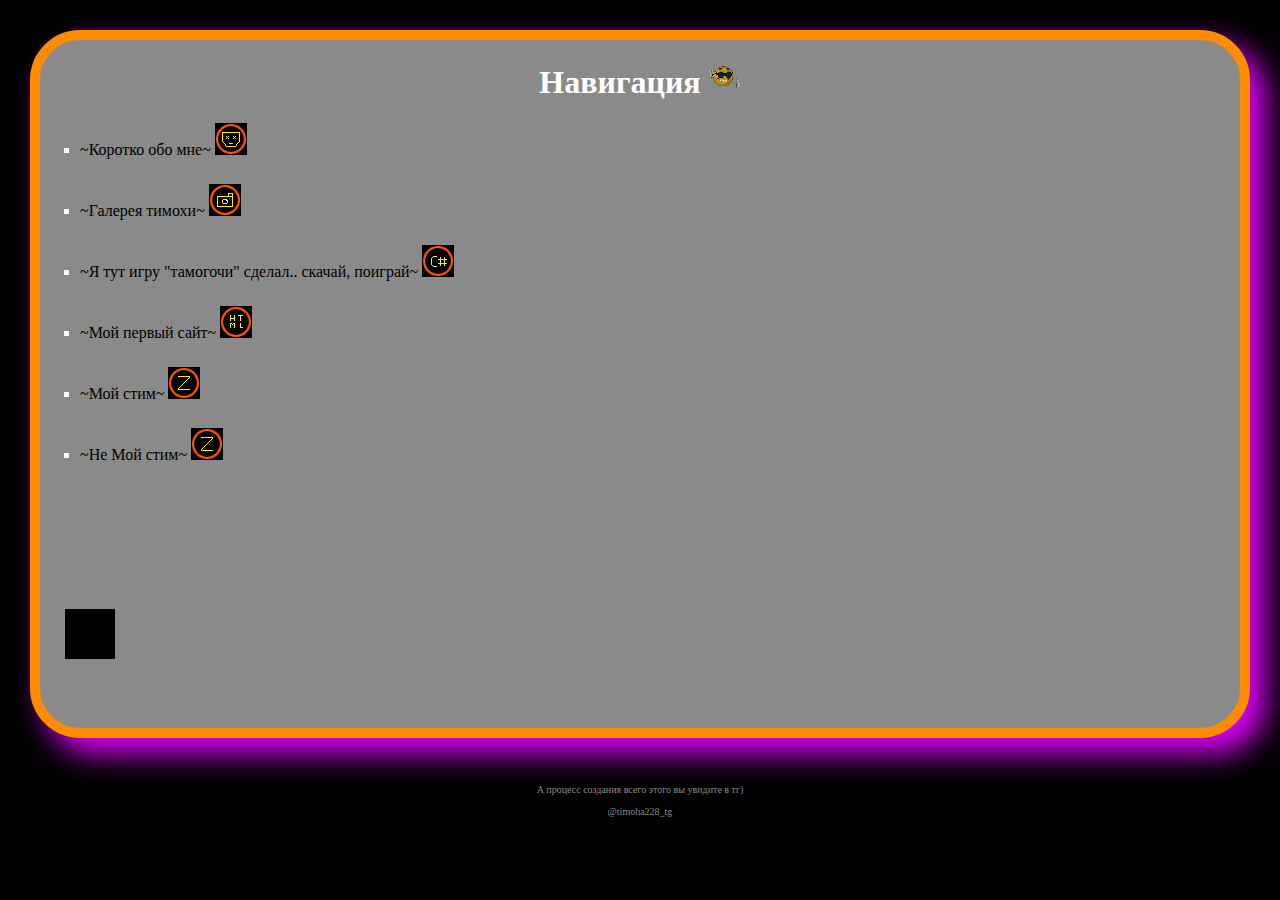
<file: index.html>
﻿<!DOCTYPE HTML PUBLIC "-//W3C//DTD HTML 4.01 Transitional//EN">
<html>
  <head>
  <meta http-equiv="content-type" content="text/html; charset=utf-8">
  <meta name="generator" content="PSPad editor, www.pspad.com">
  <title>Сайт Тимохи</title>
  <link rel="stylesheet" href="style.css">
  </head>
  <body class="body">
  
   <div class="container">
   
   <h1 align="center">Навигация <a title="shakal'ni_like.png"><IMG src="picun2/icon_hui.png"></a>  </h1>
   
  
    
    <ul type="square">
  <li class="spisok"><a class="href" href="index2.html" title="da">~Коротко обо мне~</a>&nbsp;<img src="picun2\icon_smert.png"></li>
  <li class="spisok"><a class="href" href="index3.html" title="Фоточки мои^^">~Галерея тимохи~</a>&nbsp;<img src="picun2\icon_gallery.png"></li>
  <li class="spisok"><a class="href" href="https://github.com/timohaa228/My-first-game-RU-" title="Профиль на гитхабе сделал и такой типа проффесиональный программист йоу😎😎">~Я тут игру "тамогочи" сделал.. скачай, поиграй~</a>&nbsp;<img src="picun2\icon_sharp.png"></li>
  <li class="spisok"><a class="href" href="picun\1.html" title="йоу😎😎">~Мой первый сайт~</a>&nbsp;<img src="picun2\icon_site.png"></li>
  <li class="spisok"><a class="href" href="https://steamcommunity.com/profiles/76561199340424401/" title="Го в террарию?🤔🤔">~Мой стим~</a>&nbsp;<img src="picun2\icon_steam.png"></li>
  <li class="spisok"><a class="href" href="https://steamcommunity.com/profiles/76561199556925675" title="Го в террарию? v2🤔🤔">~Не Мой стим~</a>&nbsp;<img src="picun2\icon_steam.png"></li>  
    </ul>
    
    
 
     <div class="blok1">
      
     <div class="blok">
    </div>
    
   </div> 
    
    
    </div>
    
        <br /><br />
   <div class="d2">
   А процесс создания всего этого вы увидите в тг)<br /><br />
   @timoha228_tg
   </div>
   
   
   
   
  </body>
</html>
</file>
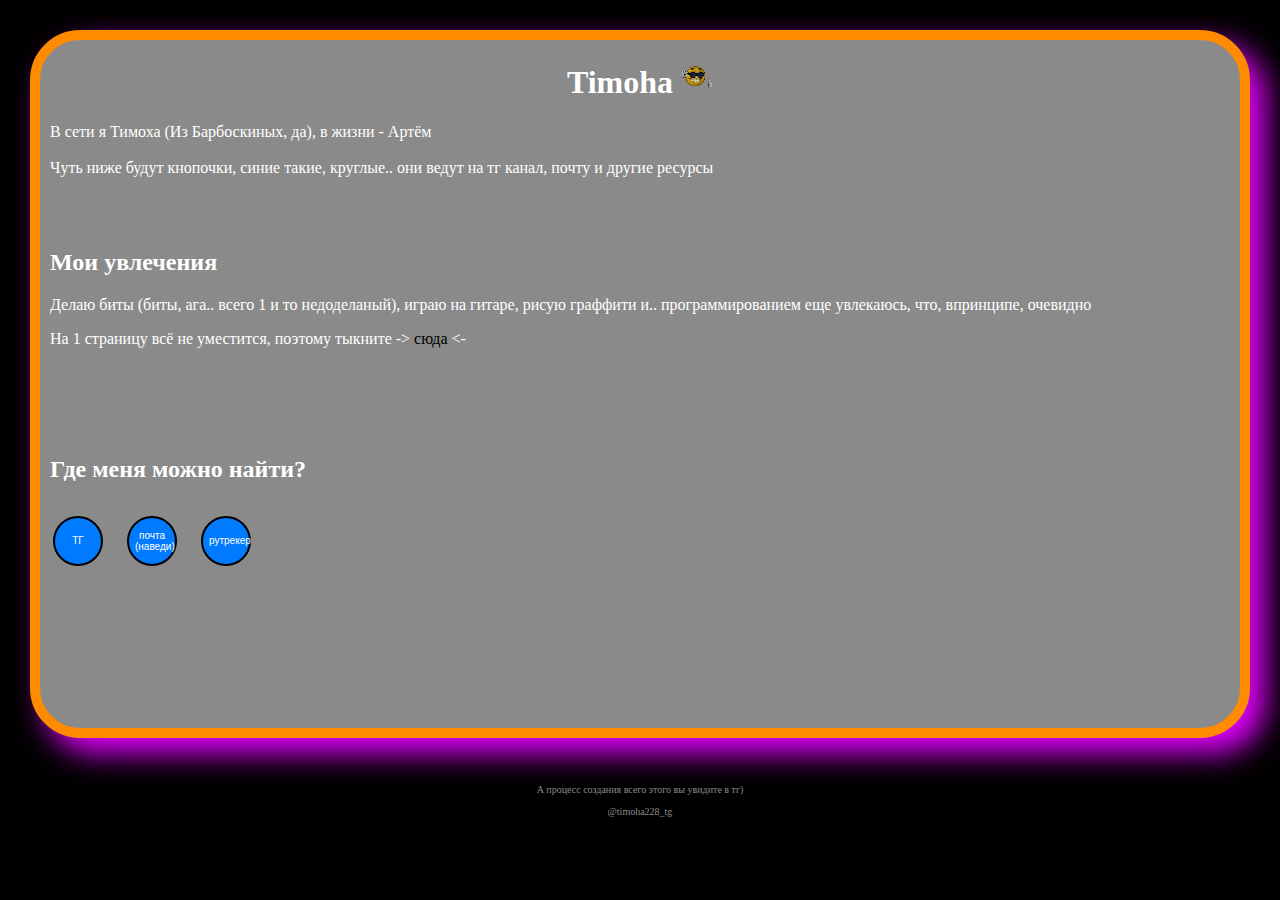
<file: index2.html>
﻿ <html>
  <head>
  <meta http-equiv="content-type" content="text/html; charset=utf-8">
  <title>Краткая информация</title>
  <link rel="stylesheet" href="style.css">
  </head>
  <body class="body">
  
   <div class="container">
   
   <h1 align="center">Timoha <a title="shakal'ni_like.png"><IMG src="picun2/icon_hui.png"></a> </h1>
   <p class="p1">В сети я Тимоха (Из Барбоскиных, да), в жизни - Артём
   <br /><br />
   Чуть ниже будут кнопочки, синие такие, круглые..
   они ведут на тг канал, почту и другие ресурсы</p>
   <br /><br />
   
   <h2 class= "p1">Мои увлечения</h2>
   <p class="p1">Делаю биты (биты, ага.. всего 1 и то недоделаный), играю на гитаре, 
   рисую граффити
   и.. программированием еще увлекаюсь, что, впринципе, очевидно</p>
   
   <p class="p1">На 1 страницу всё не уместится, поэтому тыкните -> <a class="href" href="index.html" title="Главная страница">сюда</a> <- </p>
   
   <br /><br /><br /><br />
   
   <h2 class="p1">Где меня можно найти?</h2>
   
   <table>
   <tr>
   
   <td>
   <a href="https://t.me/timoha228_tg" target='_blank'><button class="tg">ТГ</button></a>
   </td>
   
   <td>
   <a title="berdnikovartem43@gmail.com"><button class="tg">почта (наведи)</button></a>
   </td>
   
   <td>
   <a href="https://rutracker.org/forum/profile.php?mode=viewprofile&u=53206144" target='_blank'><button class="tg">рутрекер</button></a>
   </td>
   
   
   </tr>
   </table>
    
   </div> 
      
     
    
    <br /><br />
    

   
   <div class="d2">
   А процесс создания всего этого вы увидите в тг)<br /><br />
   @timoha228_tg
   </div>
  </body>
</html>
</file>
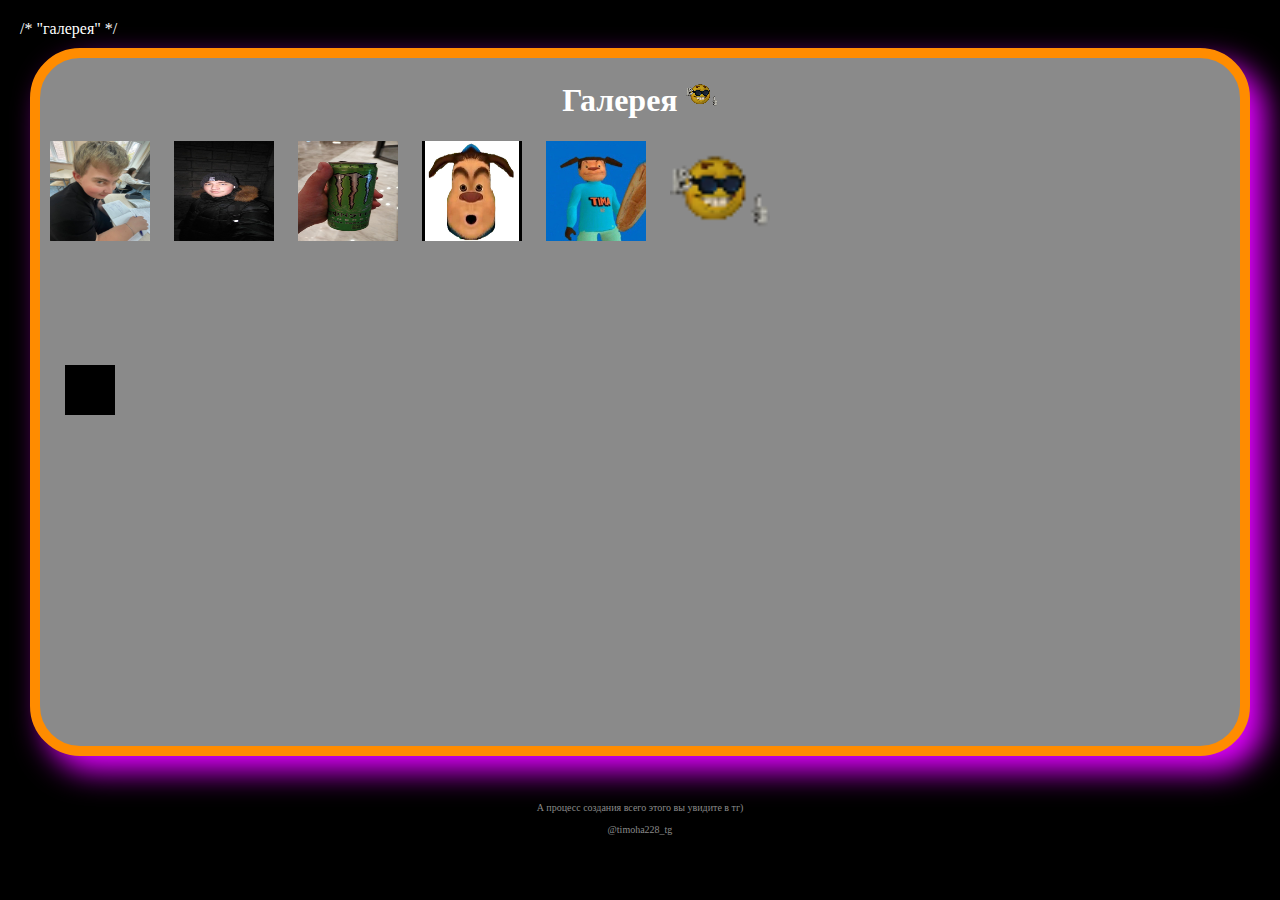
<file: index3.html>
﻿  /* "галерея" */ 
<!DOCTYPE HTML PUBLIC "-//W3C//DTD HTML 4.01 Transitional//EN">
<html>
  <head>
  <meta http-equiv="content-type" content="text/html; charset=utf-8">
  <link rel="stylesheet" href="style.css">
  <title>Маи фотачки))</title>
  </head>
  <body class="body">
  
  <div class="container">
  
  <h1 align="center">Галерея <a title="shakal'ni_like.png"><IMG src="picun2/icon_hui.png"></a>  </h1> 
  
  <a class="gallery" title="Это я, сфотканный в школе на ипхон классухи на 0.5 камере.."><img src="gallery/timoha_school.jpg" width='100' height="100"></a>
  
  <a class="gallery" title="А это я иду в школу в феврале.."><img src="gallery/timoha_irl.jpg" width='100' height="100"></a>
  
  <a class="gallery" title="Тут я в 2024 в китае с китайским монстром в руке"><img src="gallery/timoha_energy.jpg" width='100' height="100"></a>
  
  <a class="gallery" title="А тут я, если бы был персом из барбоскиных"><img src="gallery/timoha2.jpg" width='100' height="100"></a>
  
   <a class="gallery" title="ну.. это я, если бы был персом из какой-нибудь компьюктерной игры"><img src="gallery/timoha.jpg" width='100' height="100"></a>
   
   <a class="gallery" title="ультрашакальный лайк.png"><img src="picun2/icon_hui.png" width='100' height="100"></a>
 
     <div class="blok1">
      
     <div class="blok">
    </div>
    
   </div>
  
    
  </div>
  
  <br /><br />
   <div class="d2">
   А процесс создания всего этого вы увидите в тг)<br /><br />
   @timoha228_tg
   </div>

  </body>
</html>
</file>
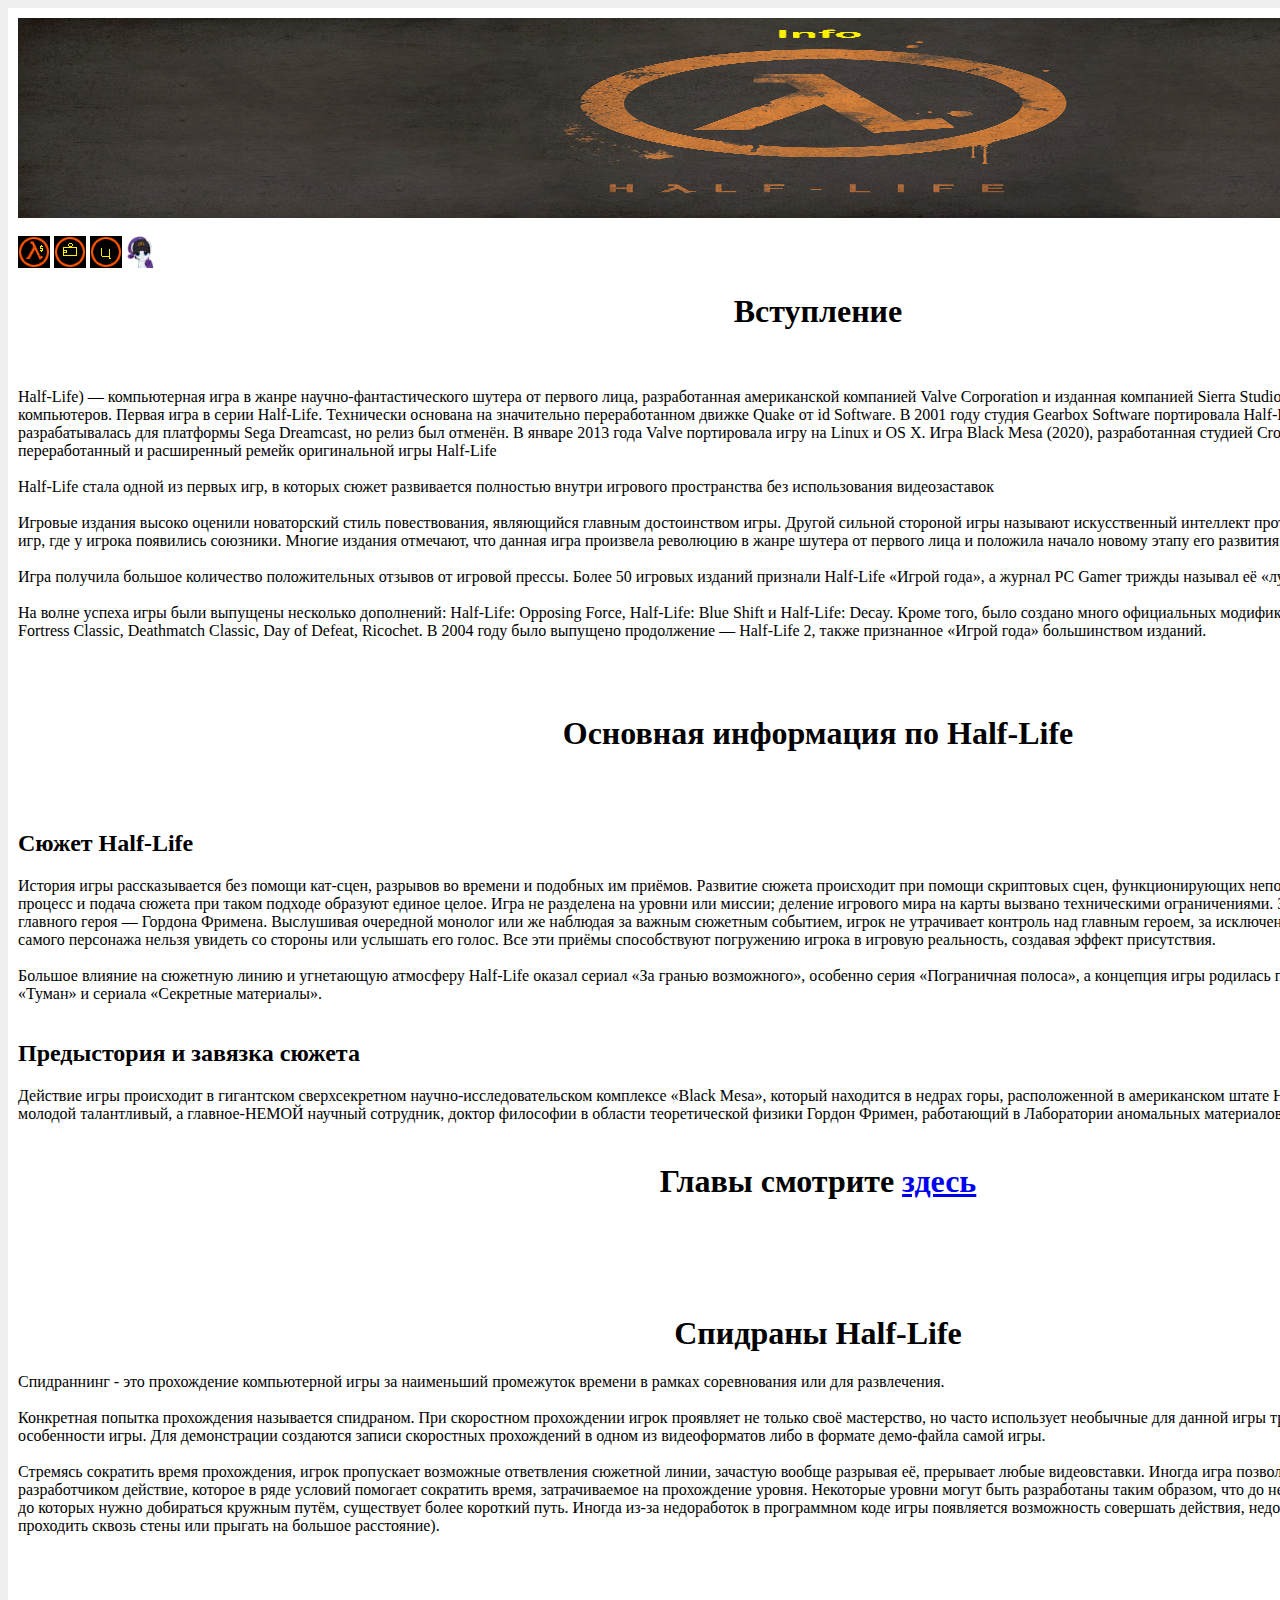
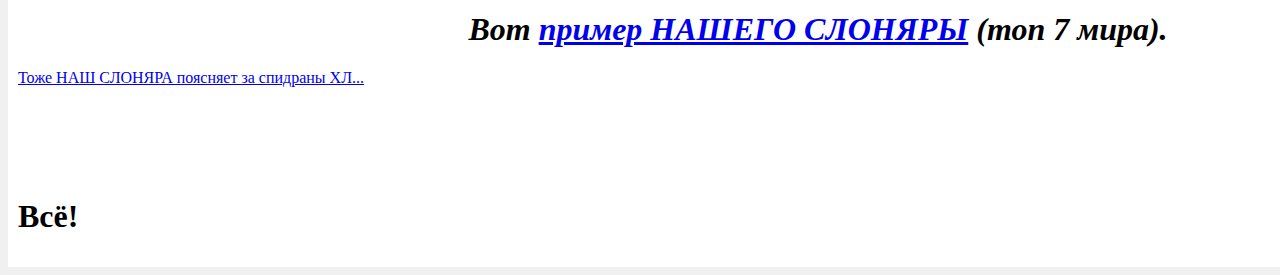
<file: picun/1.html>
﻿<!DOCTYPE HTML PUBLIC "-//W3C//DTD HTML 4.01 Transitional//EN">
<html>
  <head>
  <meta http-equiv="content-type" content="text/html; charset=utf-8">
  <meta name="generator" content="PSPad editor, www.pspad.com">
  <title>Half-Life.info</title>
  <style>
  body
  {
  background:rgb(240,240,240);
  }
   .container
   {
   padding:10px;
   background:#ffffff;
   width:1600;
   margin:0 auto;
   }
  </style>
  </head>
  <body>
  <div class="container">
   <img src = "top.png" width="100%" height="200"> <br /><br />
   <A HREF="https://store.steampowered.com/app/70/HalfLife/" target='_blank' title="Купить игру в Стиме"><img src='icon_buy.png'></A> 
   
   <A HREF="https://kupikod.com/?ysclid=m3e8aaw7ya182837295" target='_blank' title="Пополнить Стим"><img src='icon_steamup.png'></A> 
   
   <A href = "https://thelastgame.ru/half-life/?ysclid=m3e8b0nsa9987473277" target='_blank' title="Спиратить игру (Асторожна! Могут присутствовать вайрусы! АААААААААААААА)">
   <img src='icon_pirat.png'></A>
   
   <A HREF="2.html" target='_blank' title="Краткая информация об авторе"><img src='avatar.jpg' width="32" height="32"></A> 
   
   <h1 align="center">Вступление</h1><br /><br />
   
   Half-Life) — компьютерная игра в жанре научно-фантастического шутера от первого лица, 
   разработанная американской компанией Valve Corporation и изданная компанией Sierra Studios 19 ноября 1998 года для персональных компьютеров. 
   Первая игра в серии Half-Life. Технически основана на значительно переработанном движке Quake от id Software. 
   В 2001 году студия Gearbox Software портировала Half-Life на консоль PlayStation 2. 
   Также игра разрабатывалась для платформы Sega Dreamcast, но релиз был отменён. 
   В январе 2013 года Valve портировала игру на Linux и OS X. Игра Black Mesa (2020), разработанная студией Crowbar Collective, представляет собой переработанный и расширенный ремейк оригинальной игры Half-Life<br /><br />

Half-Life стала одной из первых игр, в которых сюжет развивается полностью внутри игрового пространства без использования видеозаставок<br /><br />

Игровые издания высоко оценили новаторский стиль повествования, являющийся главным достоинством игры. 
Другой сильной стороной игры называют искусственный интеллект противников. Half-Life является одной из первых игр, 
где у игрока появились союзники. Многие издания отмечают, что данная игра произвела революцию в жанре шутера от первого лица и положила начало новому этапу его развития.<br /><br />

Игра получила большое количество положительных отзывов от игровой прессы. Более 50 игровых изданий признали Half-Life «Игрой года», а журнал PC Gamer трижды называл её «лучшей игрой из когда-либо созданных».<br /><br />

На волне успеха игры были выпущены несколько дополнений: 
Half-Life: Opposing Force, Half-Life: Blue Shift и Half-Life: Decay. 
Кроме того, было создано много официальных модификаций, в том числе сетевых: Counter-Strike, Team Fortress Classic, Deathmatch Classic, Day of Defeat, Ricochet. 
В 2004 году было выпущено продолжение — Half-Life 2, также признанное «Игрой года» большинством изданий.<br /><br /><br /><br /> 


<h1 align="center">Основная информация по Half-Life</h1><br /><br />

<h2>Сюжет Half-Life</h2>

История игры рассказывается без помощи кат-сцен, 
разрывов во времени и подобных им приёмов. 
Развитие сюжета происходит при помощи скриптовых сцен, функционирующих непосредственно внутри игрового действия. 
Игровой процесс и подача сюжета при таком подходе образуют единое целое. 
Игра не разделена на уровни или миссии; деление игрового мира на карты вызвано техническими ограничениями. 
За всеми событиями игрок наблюдает глазами главного героя — Гордона Фримена. 
Выслушивая очередной монолог или же наблюдая за важным сюжетным событием, игрок не утрачивает контроль над главным героем, за исключением нескольких скриптовых сцен. 
В то же время самого персонажа нельзя увидеть со стороны или услышать его голос. 
Все эти приёмы способствуют погружению игрока в игровую реальность, создавая эффект присутствия.<br /><br />

Большое влияние на сюжетную линию и угнетающую атмосферу Half-Life оказал сериал «За гранью возможного», 
особенно серия «Пограничная полоса», 
а концепция игры родилась под впечатлением от повести Стивена Кинга «Туман» и сериала «Секретные материалы».<br /><br /> 

<h2>Предыстория и завязка сюжета</h2>

Действие игры происходит в гигантском сверхсекретном научно-исследовательском комплексе «Black Mesa», 
который находится в недрах горы, расположенной в американском штате Нью-Мексико. 
Действующий персонаж игры — молодой талантливый, а главное-НЕМОЙ научный сотрудник, доктор философии в области теоретической физики Гордон Фримен, 
работающий в Лаборатории аномальных материалов, которая находится в Чёрной Мезе. <br /><br /> 

<h1 align = "Center">Главы смотрите <A HREF="3.html" target='_blank' title="Главы">здесь</A></h1><br /><br /><br /><br />

<h1 align = "Center">Спидраны Half-Life</h1>

Спидраннинг - это прохождение компьютерной игры за наименьший промежуток времени в рамках соревнования или для развлечения.<br /><br />
 
Конкретная попытка прохождения называется спидраном. 
При скоростном прохождении игрок проявляет не только своё мастерство, 
но часто использует необычные для данной игры трюки и не предусмотренные разработчиками особенности игры. 
Для демонстрации создаются записи скоростных прохождений в одном из видеоформатов либо в формате демо-файла самой игры.<br /><br />

Стремясь сократить время прохождения, игрок пропускает возможные ответвления сюжетной линии, зачастую вообще разрывая её, 
прерывает любые видеовставки. Иногда игра позволяет выполнять недокументированное разработчиком действие, 
которое в ряде условий помогает сократить время, затрачиваемое на прохождение уровня. Некоторые уровни могут быть разработаны таким образом, 
что до некоторых областей (например, выход из уровня), до которых нужно добираться кружным путём, существует более короткий путь. 
Иногда из-за недоработок в программном коде игры появляется возможность совершать действия, недоступные в обычных условиях 
(например, проходить сквозь стены или прыгать на большое расстояние).<br /><br /><br /><br /> 

<i><h1 align="center">Вот <A HREF="https://www.speedrun.com/ru-RU/hl1/runs/mkp6gely" target='_blank' title="Пример">пример НАШЕГО СЛОНЯРЫ</A> (топ 7 мира).</i></h1> <A HREF="https://youtu.be/VZnOuAoToew?si=qznkAhxfAnXT8vjs" target='_blank' title="Разбор">Тоже НАШ СЛОНЯРА поясняет за спидраны ХЛ...</A><br /><br /><br /><br /><br /><br />

<h1>Всё!</h1>

</div>


  </body>
</html>
</file>
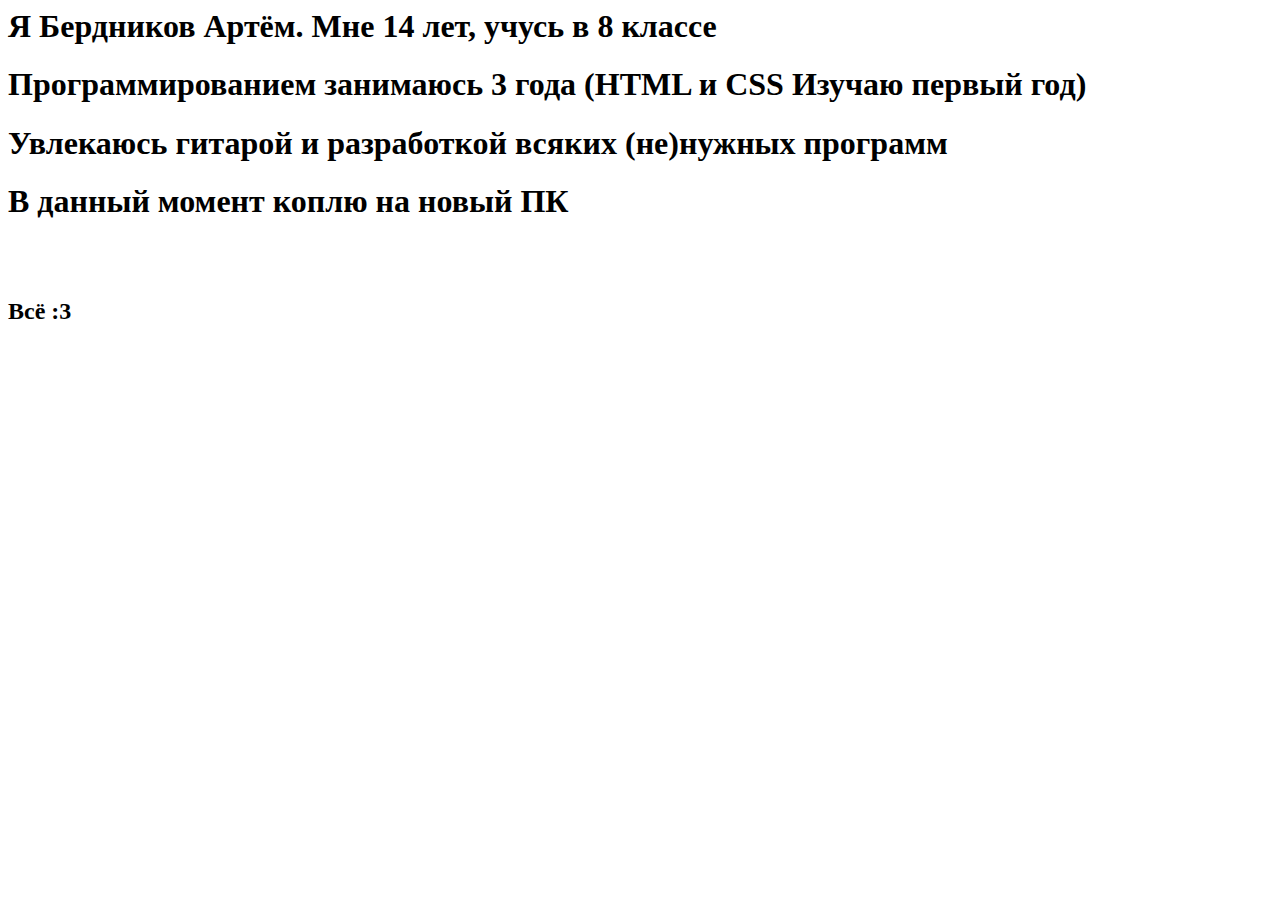
<file: picun/2.html>
﻿<!DOCTYPE HTML PUBLIC "-//W3C//DTD HTML 4.01 Transitional//EN">
<html>
  <head>
  <meta http-equiv="content-type" content="text/html; charset=utf-8">
  <meta name="generator" content="PSPad editor, www.pspad.com">
  <title>Информация об Авторе</title>
  </head>
  <body>
  <h1>Я Бердников Артём. Мне 14 лет, учусь в 8 классе</h1>
  <h1>Программированием занимаюсь 3 года (HTML и CSS Изучаю первый год)</h1>
  <h1>Увлекаюсь гитарой и разработкой всяких (не)нужных программ</h1>
  <h1>В данный момент коплю на новый ПК</h1><br /><br />
  <h2>Всё :3</h2>
  </body>
</html>
</file>
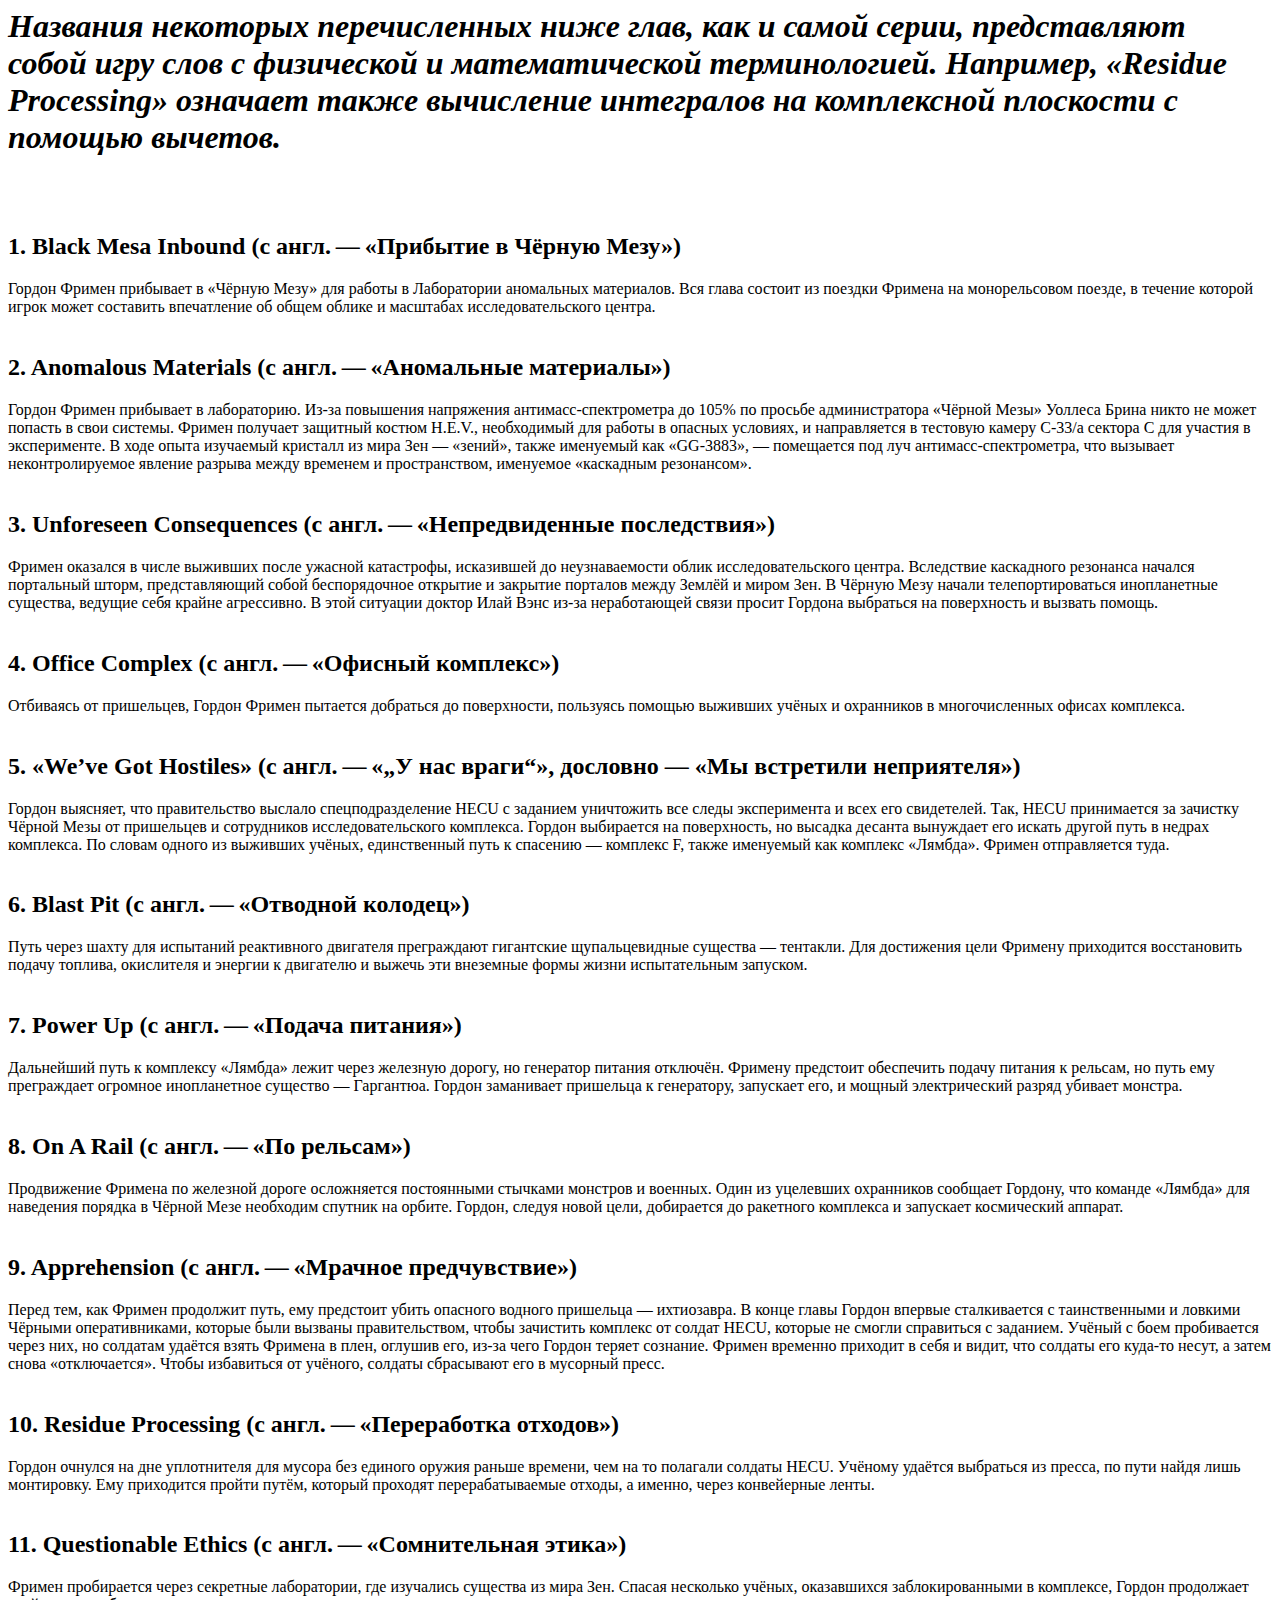
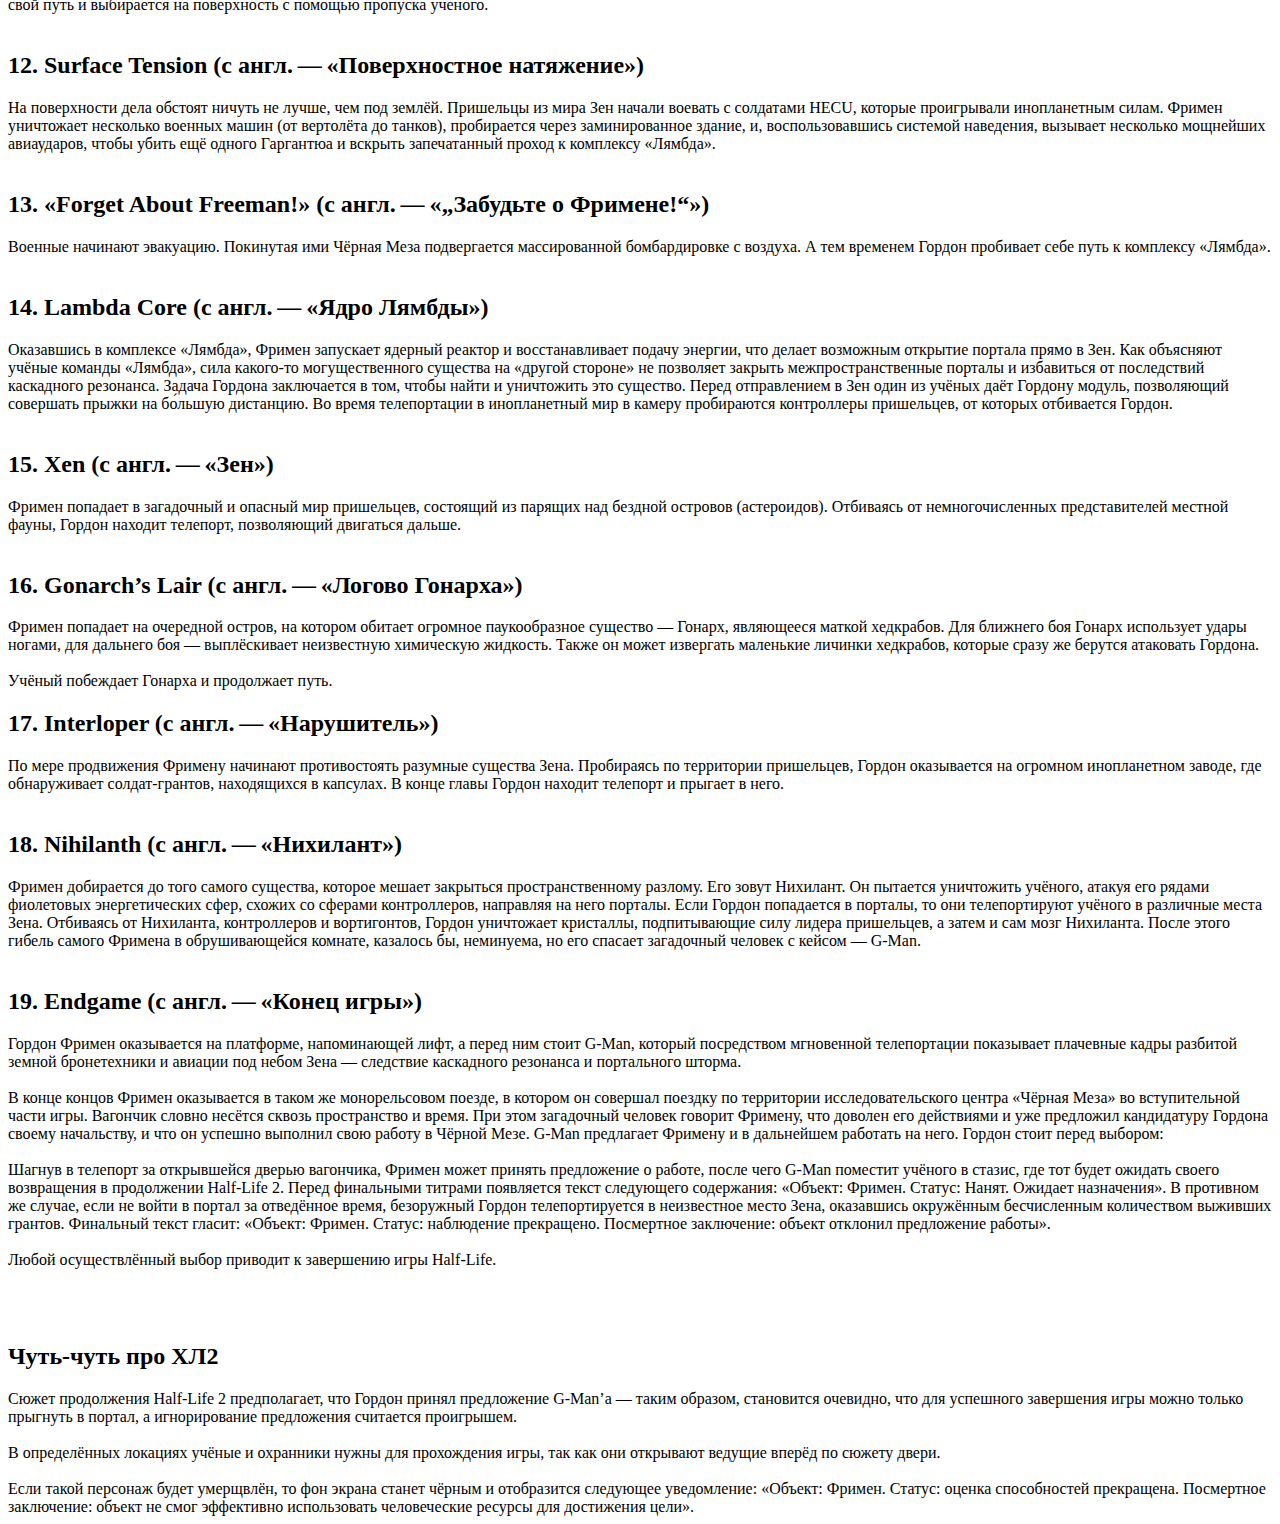
<file: picun/3.html>
﻿<!DOCTYPE HTML PUBLIC "-//W3C//DTD HTML 4.01 Transitional//EN">
<html>
  <head>
  <meta http-equiv="content-type" content="text/html; charset=utf-8">
  <meta name="generator" content="PSPad editor, www.pspad.com">
  <title>Главы ХЛ1</title>
  </head>
  <body>
<i><h1>Названия некоторых перечисленных ниже глав, как и самой серии, 
представляют собой игру слов с физической и математической терминологией. 
Например, «Residue Processing» означает также вычисление интегралов на комплексной плоскости с помощью вычетов.</h1></i><br /><br />

<h2>1. Black Mesa Inbound (с англ. — «Прибытие в Чёрную Мезу»)</h2>

Гордон Фримен прибывает в «Чёрную Мезу» для работы в Лаборатории аномальных материалов. 
Вся глава состоит из поездки Фримена на монорельсовом поезде, в течение которой игрок может составить впечатление об общем облике и масштабах исследовательского центра.<br /><br />

<h2>2. Anomalous Materials (с англ. — «Аномальные материалы»)</h2>

Гордон Фримен прибывает в лабораторию. 
Из-за повышения напряжения антимасс-спектрометра до 105% по просьбе администратора «Чёрной Мезы» Уоллеса Брина никто не может попасть в свои системы. 
Фримен получает защитный костюм H.E.V., необходимый для работы в опасных условиях, и направляется в тестовую камеру С-33/а сектора C для участия в эксперименте. 
В ходе опыта изучаемый кристалл из мира Зен — «зений», также именуемый как «GG-3883», — помещается под луч антимасс-спектрометра, 
что вызывает неконтролируемое явление разрыва между временем и пространством, именуемое «каскадным резонансом».<br /><br />

<h2>3. Unforeseen Consequences (с англ. — «Непредвиденные последствия»)</h2>

Фримен оказался в числе выживших после ужасной катастрофы, исказившей до неузнаваемости облик исследовательского центра. 
Вследствие каскадного резонанса начался портальный шторм, представляющий собой беспорядочное открытие и закрытие порталов между Землёй и миром Зен. 
В Чёрную Мезу начали телепортироваться инопланетные существа, ведущие себя крайне агрессивно. 
В этой ситуации доктор Илай Вэнс из-за неработающей связи просит Гордона выбраться на поверхность и вызвать помощь.<br /><br />

<h2>4. Office Complex (с англ. — «Офисный комплекс»)</h2>

Отбиваясь от пришельцев, Гордон Фримен пытается добраться до поверхности, пользуясь помощью выживших учёных и охранников в многочисленных офисах комплекса.<br /><br />

<h2>5. «We’ve Got Hostiles» (с англ. — «„У нас враги“», дословно — «Мы встретили неприятеля»)</h2>

Гордон выясняет, что правительство выслало спецподразделение HECU с заданием уничтожить все следы эксперимента и всех его свидетелей. 
Так, HECU принимается за зачистку Чёрной Мезы от пришельцев и сотрудников исследовательского комплекса. 
Гордон выбирается на поверхность, но высадка десанта вынуждает его искать другой путь в недрах комплекса. 
По словам одного из выживших учёных, единственный путь к спасению — комплекс F, также именуемый как комплекс «Лямбда». Фримен отправляется туда.<br /><br />

<h2>6. Blast Pit (с англ. — «Отводной колодец»)</h2>

Путь через шахту для испытаний реактивного двигателя преграждают гигантские щупальцевидные существа — тентакли. 
Для достижения цели Фримену приходится восстановить подачу топлива, окислителя и энергии к двигателю и выжечь эти внеземные формы жизни испытательным запуском.<br /><br />

<h2>7. Power Up (с англ. — «Подача питания»)</h2>

Дальнейший путь к комплексу «Лямбда» лежит через железную дорогу, но генератор питания отключён. 
Фримену предстоит обеспечить подачу питания к рельсам, но путь ему преграждает огромное инопланетное существо — Гаргантюа. 
Гордон заманивает пришельца к генератору, запускает его, и мощный электрический разряд убивает монстра.<br /><br />

<h2>8. On A Rail (с англ. — «По рельсам»)</h2>

Продвижение Фримена по железной дороге осложняется постоянными стычками монстров и военных. 
Один из уцелевших охранников сообщает Гордону, что команде «Лямбда» для наведения порядка в Чёрной Мезе необходим спутник на орбите. 
Гордон, следуя новой цели, добирается до ракетного комплекса и запускает космический аппарат.<br /><br />

<h2>9. Apprehension (с англ. — «Мрачное предчувствие»)</h2>

Перед тем, как Фримен продолжит путь, ему предстоит убить опасного водного пришельца — ихтиозавра. 
В конце главы Гордон впервые сталкивается с таинственными и ловкими Чёрными оперативниками, 
которые были вызваны правительством, чтобы зачистить комплекс от солдат HECU, которые не смогли справиться с заданием. 
Учёный с боем пробивается через них, но солдатам удаётся взять Фримена в плен, оглушив его, из-за чего Гордон теряет сознание. 
Фримен временно приходит в себя и видит, что солдаты его куда-то несут, а затем снова «отключается». 
Чтобы избавиться от учёного, солдаты сбрасывают его в мусорный пресс.<br /><br />

<h2>10. Residue Processing (с англ. — «Переработка отходов»)</h2>

Гордон очнулся на дне уплотнителя для мусора без единого оружия раньше времени, чем на то полагали солдаты HECU. 
Учёному удаётся выбраться из пресса, по пути найдя лишь монтировку. 
Ему приходится пройти путём, который проходят перерабатываемые отходы, а именно, через конвейерные ленты.<br /><br />

<h2>11. Questionable Ethics (с англ. — «Сомнительная этика»)</h2>

Фримен пробирается через секретные лаборатории, где изучались существа из мира Зен. 
Спасая несколько учёных, оказавшихся заблокированными в комплексе, 
Гордон продолжает свой путь и выбирается на поверхность с помощью пропуска ученого.<br /><br />

<h2>12. Surface Tension (с англ. — «Поверхностное натяжение»)</h2>

На поверхности дела обстоят ничуть не лучше, чем под землёй. 
Пришельцы из мира Зен начали воевать с солдатами HECU, которые проигрывали инопланетным силам. 
Фримен уничтожает несколько военных машин (от вертолёта до танков), 
пробирается через заминированное здание, и, воспользовавшись системой наведения, 
вызывает несколько мощнейших авиаударов, чтобы убить ещё одного Гаргантюа и вскрыть запечатанный проход к комплексу «Лямбда».<br /><br />

<h2>13. «Forget About Freeman!» (с англ. — «„Забудьте о Фримене!“»)</h2>

Военные начинают эвакуацию. 
Покинутая ими Чёрная Меза подвергается массированной бомбардировке с воздуха. 
А тем временем Гордон пробивает себе путь к комплексу «Лямбда».<br /><br />

<h2>14. Lambda Core (с англ. — «Ядро Лямбды»)</h2>

Оказавшись в комплексе «Лямбда», Фримен запускает ядерный реактор и восстанавливает подачу энергии, 
что делает возможным открытие портала прямо в Зен. 
Как объясняют учёные команды «Лямбда», 
сила какого-то могущественного существа на «другой стороне» не позволяет закрыть межпространственные порталы и избавиться от последствий каскадного резонанса. 
Задача Гордона заключается в том, чтобы найти и уничтожить это существо. 
Перед отправлением в Зен один из учёных даёт Гордону модуль, позволяющий совершать прыжки на бо́льшую дистанцию. 
Во время телепортации в инопланетный мир в камеру пробираются контроллеры пришельцев, от которых отбивается Гордон.<br /><br />

<h2>15. Xen (с англ. — «Зен»)</h2>

Фримен попадает в загадочный и опасный мир пришельцев, состоящий из парящих над бездной островов (астероидов). 
Отбиваясь от немногочисленных представителей местной фауны, Гордон находит телепорт, позволяющий двигаться дальше.<br /><br />

<h2>16. Gonarch’s Lair (с англ. — «Логово Гонарха»)</h2>

Фримен попадает на очередной остров, на котором обитает огромное паукообразное существо — Гонарх, являющееся маткой хедкрабов. 
Для ближнего боя Гонарх использует удары ногами, для дальнего боя — выплёскивает неизвестную химическую жидкость. 
Также он может извергать маленькие личинки хедкрабов, которые сразу же берутся атаковать Гордона.<br /><br /> 
Учёный побеждает Гонарха и продолжает путь.

<h2>17. Interloper (с англ. — «Нарушитель»)</h2>

По мере продвижения Фримену начинают противостоять разумные существа Зена. 
Пробираясь по территории пришельцев, Гордон оказывается на огромном инопланетном заводе, где обнаруживает солдат-грантов, находящихся в капсулах. 
В конце главы Гордон находит телепорт и прыгает в него.<br /><br />

<h2>18. Nihilanth (с англ. — «Нихилант»)</h2>

Фримен добирается до того самого существа, которое мешает закрыться пространственному разлому. 
Его зовут Нихилант. Он пытается уничтожить учёного, атакуя его рядами фиолетовых энергетических сфер, схожих со сферами контроллеров, направляя на него порталы. 
Если Гордон попадается в порталы, то они телепортируют учёного в различные места Зена. 
Отбиваясь от Нихиланта, контроллеров и вортигонтов, Гордон уничтожает кристаллы, подпитывающие силу лидера пришельцев, 
а затем и сам мозг Нихиланта. 
После этого гибель самого Фримена в обрушивающейся комнате, казалось бы, неминуема, но его спасает загадочный человек с кейсом — G-Man.<br /><br />

<h2>19. Endgame (с англ. — «Конец игры»)</h2>

Гордон Фримен оказывается на платформе, напоминающей лифт, а перед ним стоит G-Man, 
который посредством мгновенной телепортации показывает плачевные кадры разбитой земной бронетехники и авиации под небом Зена — следствие каскадного резонанса и портального шторма.<br /><br />

В конце концов Фримен оказывается в таком же монорельсовом поезде, в котором он совершал поездку по территории исследовательского центра 
«Чёрная Меза» во вступительной части игры. Вагончик словно несётся сквозь пространство и время. 
При этом загадочный человек говорит Фримену, что доволен его действиями и уже предложил кандидатуру 
Гордона своему начальству, и что он успешно выполнил свою работу в Чёрной Мезе. G-Man предлагает Фримену и в дальнейшем работать на него. 
Гордон стоит перед выбором:<br /><br />

    Шагнув в телепорт за открывшейся дверью вагончика, Фримен может принять предложение о работе, после чего G-Man поместит учёного в стазис, где тот будет ожидать своего возвращения в продолжении Half-Life 2. Перед финальными титрами появляется текст следующего содержания: «Объект: Фримен. Статус: Нанят. Ожидает назначения».
    В противном же случае, если не войти в портал за отведённое время, безоружный Гордон телепортируется в неизвестное место Зена, 
    оказавшись окружённым бесчисленным количеством выживших грантов. 
    Финальный текст гласит: «Объект: Фримен. Статус: наблюдение прекращено. Посмертное заключение: объект отклонил предложение работы».<br /><br />

Любой осуществлённый выбор приводит к завершению игры Half-Life.<br /><br /><br /><br />

<h2>Чуть-чуть про ХЛ2</h2>
Сюжет продолжения Half-Life 2 предполагает, 
что Гордон принял предложение G-Man’а — таким образом, становится очевидно, что для успешного завершения игры можно только прыгнуть в портал, 
а игнорирование предложения считается проигрышем.<br /><br />

В определённых локациях учёные и охранники нужны для прохождения игры, 
так как они открывают ведущие вперёд по сюжету двери.<br /><br />
 
Если такой персонаж будет умерщвлён, то фон экрана станет чёрным и отобразится следующее уведомление: 
«Объект: Фримен. Статус: оценка способностей прекращена. Посмертное заключение: объект не смог эффективно использовать человеческие ресурсы для достижения цели». 
  </body>
</html>
</file>
<file: style.css>
.body
{
background-color: #000000;
color: white;
font-family: Cascadia Code;
margin: 0;
padding: 20px;
box-sizing: border-box;
}

.container
{
width: auto;
margin: 10px;
height: 80%;
background: #8a8a8a;
border:10px solid #ff8c00;
border-radius: 50px;
box-shadow: 15px 15px 30px #e100ff; 
}


.d2
{
font-size: 10px; 
text-align: center;
color: #8a8a8a;
}

.blok1
{
position:relative;
top: 70px;
}   

.blok
{
width: 50px;
height: 50px;
background-color: black;
position:absolute;
left: 25px;
top: 50px;
animation-name: timoha_rotating, timoha_pics;
animation-duration: 5s;
animation-iteration-count: infinite;
animation-direction: alternate;
}

@keyframes timoha_rotating
{
0%, 100% {left: 50px; top: 50px; animation-timing-function: ease;}
25% {left: 150px; top: 50px; animation-timing-function: ease-in;}
50% {left: 150px; top: 150px; animation-timing-function: ease-out;}
75% {left: 50px; top: 150px; animation-timing-function: ease-in-out;}
}

.blok:hover
{
animation-play-state: paused;
}

@keyframes timoha_pics
{
0%,100% {background: url(images/timoha.jpg);background-size:100%;}
40% {background: url(images/timoha2.jpg);background-size:100%; background-repeat: no-repeat;}
80% {background: url(images/timoha_energy.jpg);background-size:100%;}
}

.tg
{
width: 50px;
height: 50px;
border-radius:50%;
background-color: #007BFF;
color: white;
border: 2px solid black;
text-align: center;
transition: all 0.3s ease-in-out;
margin: 10px;
font-size: 10px;
}

.tg:hover
{
background-color: #0056b3;
transform: scale(1.05);
}

.p1
{
margin-left: 10px;
margin-right: 10px;
}

.spisok
{
margin-bottom: 25px;
}

.spisok:hover
{
transform: scale(1.02);
}

.href
{
color: #000000;
text-decoration: none;
}

.gallery
{
margin-left: 10px;
margin-right: 10px;
}
</file>
